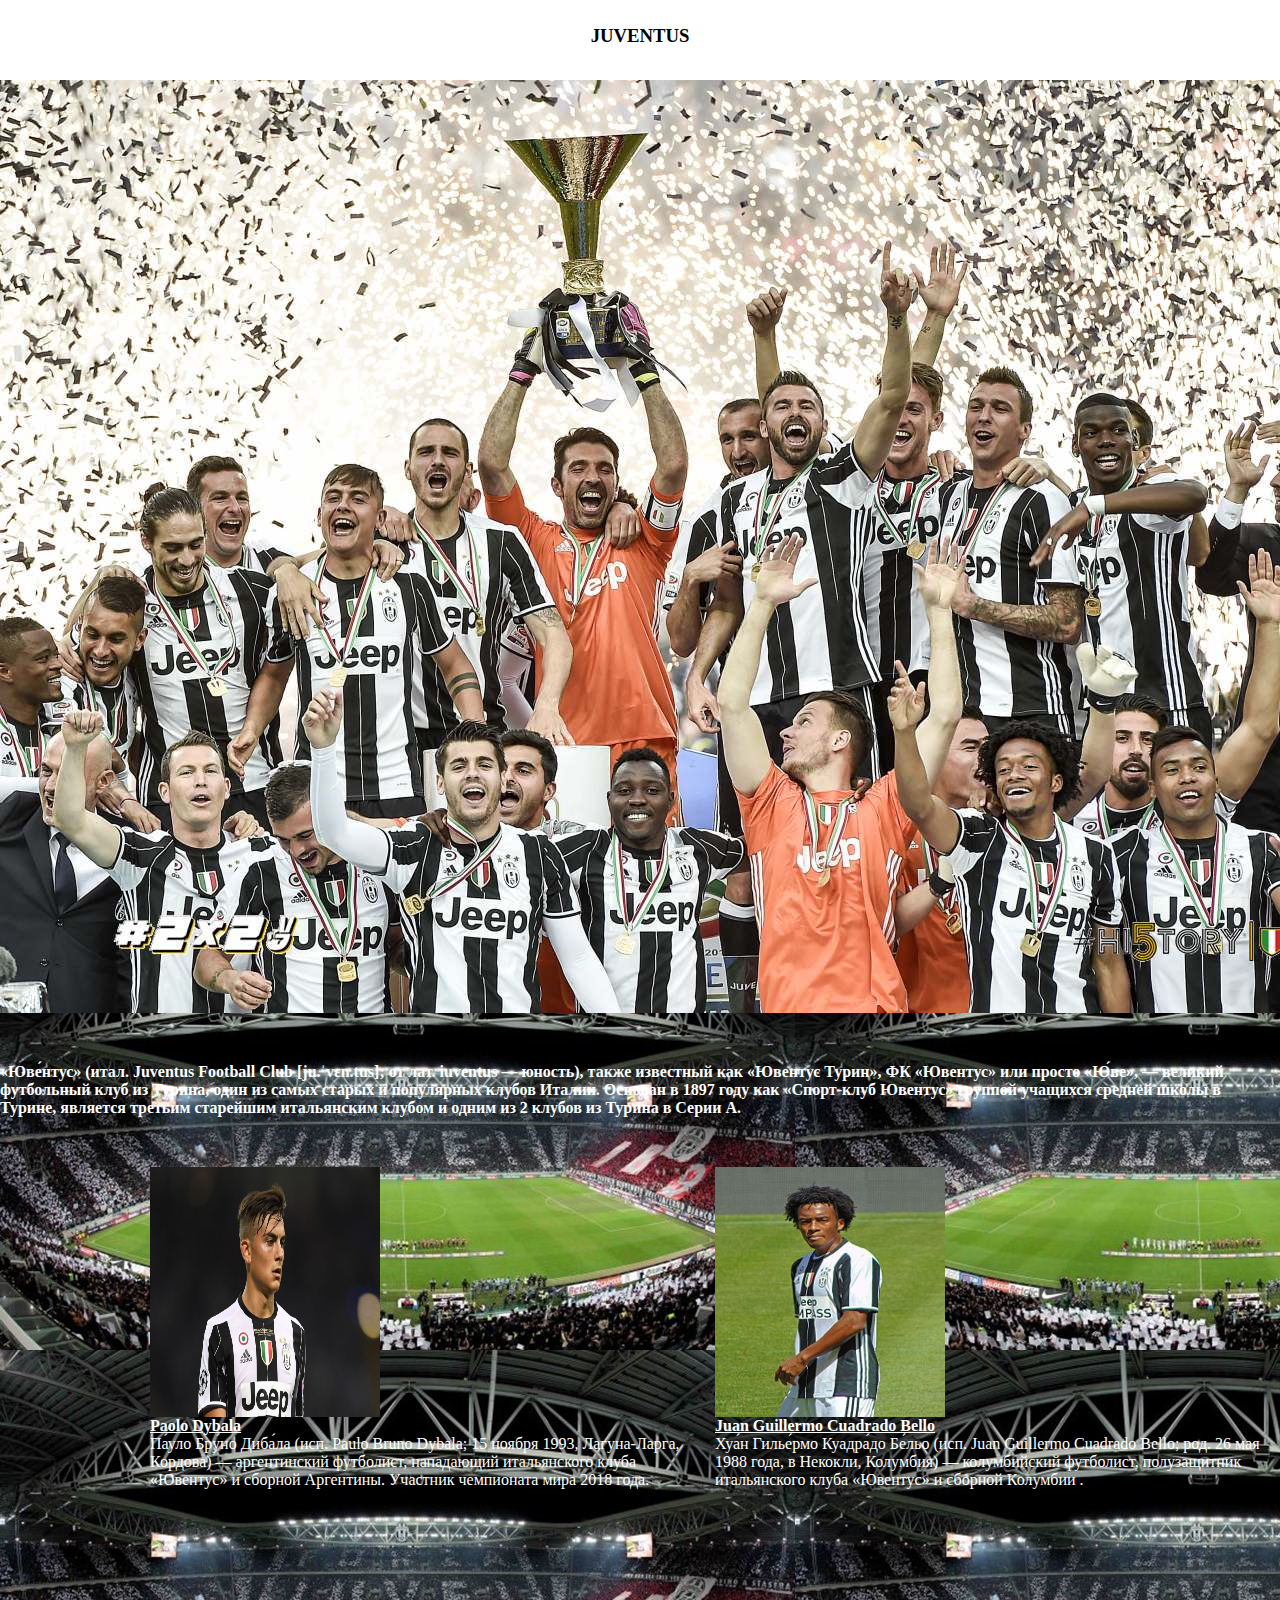
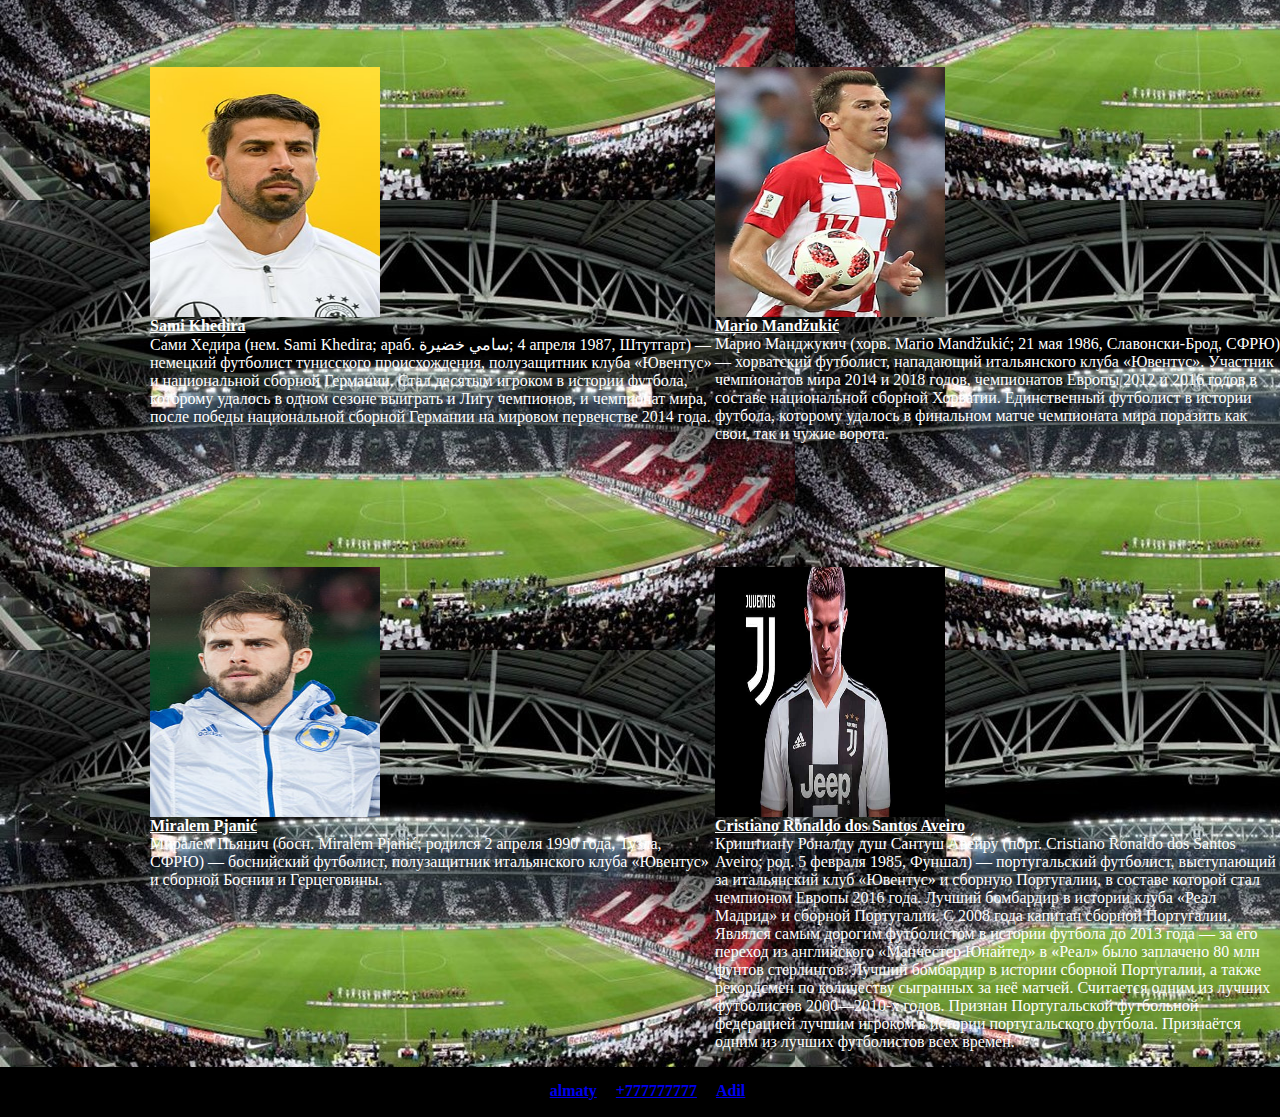
<file: web2/asd.html>
<html>
<head>
	<meta charset="UTF-8">
	<meta name="viewport" content="width=device-width, initial-scale=1">
	<meta http-equiv="X-UA-Compatible" content="IE=edge">
	<link rel="stylesheet" href="css/style.css">
	<title>Document</title>
</head>
<body>
	<header> <h3>JUVENTUS</h3></header> 
	<section class="asd">
		<img src="img/juve2.jpg" alt="">
		<p><strong>«Юве́нтус» (итал. Juventus Football Club [ju.ˈvɛn.tus]; от лат. iuventus — юность), также известный как «Ювентус Турин», ФК «Ювентус» или просто «Ю́ве», — великий футбольный клуб из Турина, один из самых старых и популярных клубов Италии. Основан в 1897 году как «Спорт-клуб Ювентус» группой учащихся средней школы в Турине, является третьим старейшим итальянским клубом и одним из 2 клубов из Турина в Серии А.</strong></p>
		
		</section>
	
		<section class="section">
		<div class="check">
		<div class="main">
			<img src="img/dib.jpg" alt=""
			height="250px"
			width="230px">

			<h4><a href="https://ru.wikipedia.org/wiki/%D0%94%D0%B8%D0%B1%D0%B0%D0%BB%D0%B0,_%D0%9F%D0%B0%D1%83%D0%BB%D0%BE">Paolo Dybala</a></h4>
			<p>Па́уло Бру́но Диба́ла (исп. Paulo Bruno Dybala; 15 ноября 1993, Лагуна-Ларга, Кордова) — аргентинский футболист, нападающий итальянского клуба «Ювентус» и сборной Аргентины. Участник чемпионата мира 2018 года.</p>
		</div>
		<div class="main">
			<img src="img/cuad.jpg" alt="">
			<h4><a href="https://ru.wikipedia.org/wiki/%D0%9A%D1%83%D0%B0%D0%B4%D1%80%D0%B0%D0%B4%D0%BE,_%D0%A5%D1%83%D0%B0%D0%BD">Juan Guillermo Cuadrado Bello</a></h4>
			<p>Хуа́н Гилье́рмо Куадра́до Бе́льо (исп. Juan Guillermo Cuadrado Bello; род. 26 мая 1988 года, в Некокли, Колумбия) — колумбийский футболист, полузащитник итальянского клуба «Ювентус» и сборной Колумбии .</p>
		</div>
		</div>
		<div class="check">
		<div class="main"><img src="img/hed.jpg" alt="">
			<h4><a href="https://ru.wikipedia.org/wiki/%D0%A5%D0%B5%D0%B4%D0%B8%D1%80%D0%B0,_%D0%A1%D0%B0%D0%BC%D0%B8">Sami Khedira</a></h4>
			<p>Са́ми Хеди́ра (нем. Sami Khedira; араб. سامي خضيرة‎; 4 апреля 1987, Штутгарт) — немецкий футболист тунисского происхождения, полузащитник клуба «Ювентус» и национальной сборной Германии. Стал десятым игроком в истории футбола, которому удалось в одном сезоне выиграть и Лигу чемпионов, и чемпионат мира, после победы национальной сборной Германии на мировом первенстве 2014 года.</p>
		</div>
		<div class="main">
			<img src="img/mario.jpg" alt="">
			<h4><a href="https://ru.wikipedia.org/wiki/%D0%9C%D0%B0%D0%BD%D0%B4%D0%B6%D1%83%D0%BA%D0%B8%D1%87,_%D0%9C%D0%B0%D1%80%D0%B8%D0%BE">Mario Mandžukić</a></h4>
			<p>Ма́рио Манджукич (хорв. Mario Mandžukić; 21 мая 1986, Славонски-Брод, СФРЮ) — хорватский футболист, нападающий итальянского клуба «Ювентус». Участник чемпионатов мира 2014 и 2018 годов, чемпионатов Европы 2012 и 2016 годов в составе национальной сборной Хорватии. Единственный футболист в истории футбола, которому удалось в финальном матче чемпионата мира поразить как свои, так и чужие ворота.</p>
		</div>
		</div>
		<div class="check">
		<div class="main">
			<img src="img/pjanic.jpg" alt="">
			<h4><a href="https://ru.wikipedia.org/wiki/%D0%9F%D1%8C%D1%8F%D0%BD%D0%B8%D1%87,_%D0%9C%D0%B8%D1%80%D0%B0%D0%BB%D0%B5%D0%BC">Miralem Pjanić</a></h4>
			<p>Миралем Пьянич (босн. Miralem Pjanić; родился 2 апреля 1990 года, Тузла, СФРЮ) — боснийский футболист, полузащитник итальянского клуба «Ювентус» и сборной Боснии и Герцеговины.</p>
		</div>
		<div class="main">
			<img src="img/ron.jpg" alt=""
			width="230px"
			height="250px">
			<h4><a href="https://ru.wikipedia.org/wiki/%D0%9A%D1%80%D0%B8%D1%88%D1%82%D0%B8%D0%B0%D0%BD%D1%83_%D0%A0%D0%BE%D0%BD%D0%B0%D0%BB%D0%B4%D1%83">Cristiano Ronaldo dos Santos Aveiro</a></h4>
			<p>Криштиа́ну Рона́лду душ Са́нтуш Аве́йру (порт. Cristiano Ronaldo dos Santos Aveiro; род. 5 февраля 1985, Фуншал) — португальский футболист, выступающий за итальянский клуб «Ювентус» и сборную Португалии, в составе которой стал чемпионом Европы 2016 года. Лучший бомбардир в истории клуба «Реал Мадрид» и сборной Португалии. С 2008 года капитан сборной Португалии. Являлся самым дорогим футболистом в истории футбола до 2013 года — за его переход из английского «Манчестер Юнайтед» в «Реал» было заплачено 80 млн фунтов стерлингов. Лучший бомбардир в истории сборной Португалии, а также рекордсмен по количеству сыгранных за неё матчей. Считается одним из лучших футболистов 2000—2010-х годов. Признан Португальской футбольной федерацией лучшим игроком в истории португальского футбола. Признаётся одним из лучших футболистов всех времён.</p>
		</div>
		</div>
	</section>
	<div class="footer">
		<ul>
			<li><a href="#"><strong>almaty</strong></a></li>
			<li><a href="#"><strong>+777777777</strong></a></li>
			<li><a href="#"><strong>Adil</a></strong></li>
		</ul>
	</div>

</body>
</html>
</file>
<file: web2/css/style.css>
body{
	background: red;
	background: url(../img/juve.jpg);
	color: white;
}

header{
	background-color: #fff;
	color: #000;
	/*margin-top: -20px;*/
	height: 50px;
	padding: 15px;
	margin-bottom: 50px;
	text-align: center;


}
header h3{
	padding-top: 10px;
}
.asd{
	margin-top: -50px;
}
.asd p{padding: 50px 0px;
}
.main a{
	color: white;
}

*{
	padding: 0;
	margin: 0;
}

.h2{
	text-align: center;
margin-top: 20px;
}
.check{
	display: flex;
	flex-direction: row;
	align-items: center;
	flex-direction: row;
	/*margin:20px 200px;*/
	justify-content: space-around;
	margin-left: 150px


}
.main{
	width: 600px;
	height: 500px;

}
.main img{
	    width: 230px;
    height: 250px;

}
.footer{
	background-color: black;
	color: white;
	height: 50px;
	text-align: center;
}
.footer ul li{
	display: inline-block;
	text-align: center;
	padding-left: 15px;
	padding-top: 15px;
}


@media(min-width: 321px) and (max-width: 700px){
	.check{
		display: flex;
		flex-direction: column;
		text-align: center; 
		    padding-left: 650;
	}
	.h2{
		text-align: center;
		margin-left: 160px;
		margin-bottom: 15px;
		}
		header{
			width: 1400px;
		}
		.asd p{
			width: 700px;
			padding-left: 400px;
		}
}
</file>
